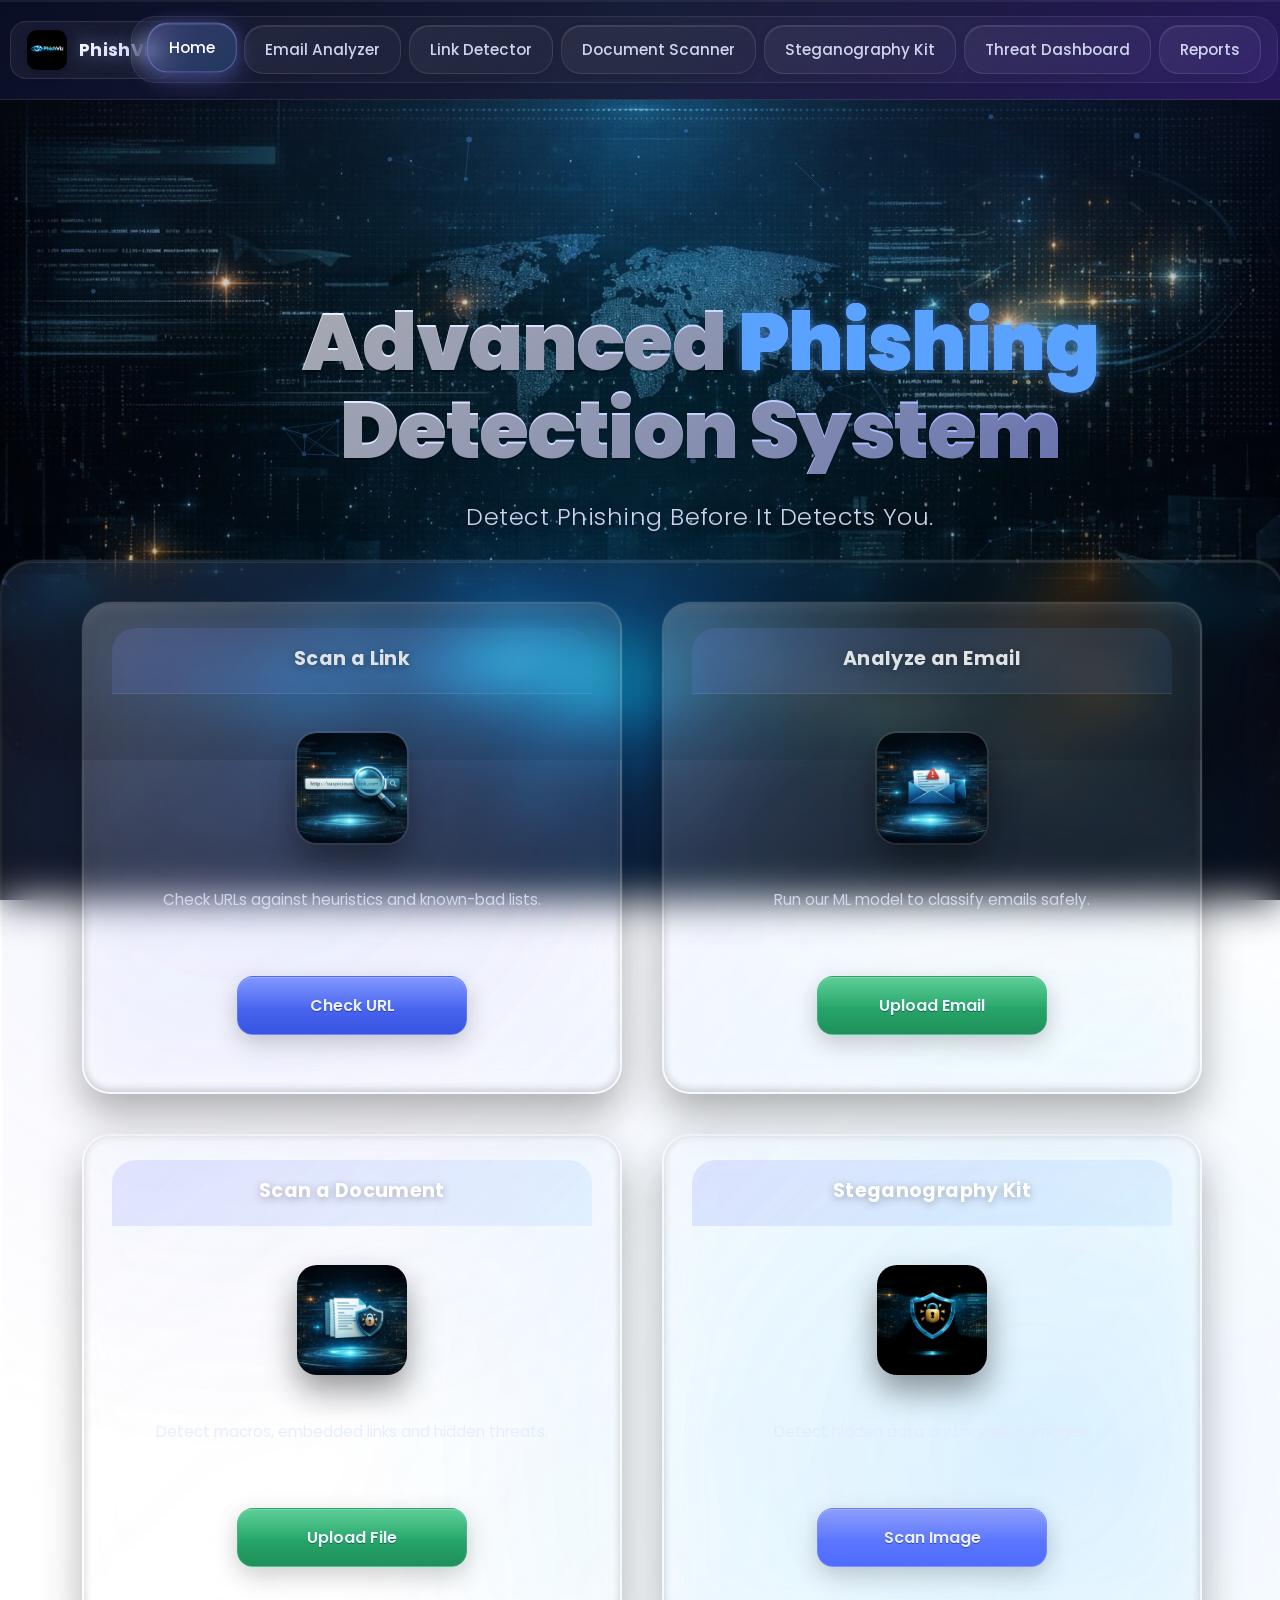
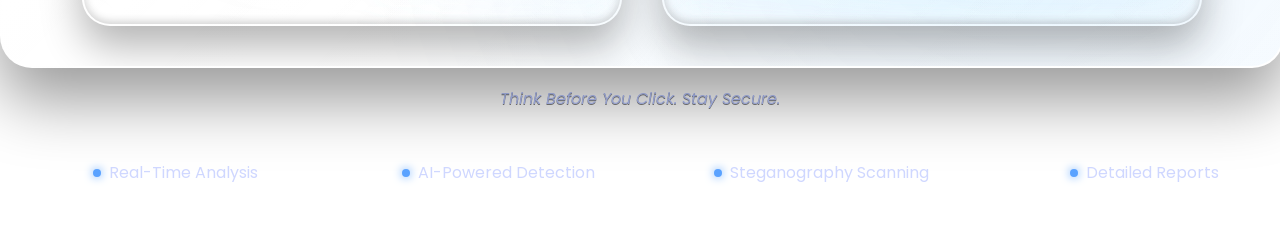
<file: frontend/index.html>
<!DOCTYPE html>
<html lang="en">

<head>
  <meta charset="UTF-8">
  <meta name="viewport" content="width=device-width, initial-scale=1.0">
  <title>PhishViz</title>
  <link rel="stylesheet" href="/frontend/css/style.css">
  <link rel="stylesheet" href="/frontend/css/buttons.css">
  <link rel="stylesheet" href="/frontend/css/cards.css">
  <link rel="stylesheet" href="/frontend/css/background.css">
  <link rel="icon" href="/frontend/assets/images/logo.jpeg">
  <link rel="preconnect" href="https://fonts.googleapis.com">
  <link rel="preconnect" href="https://fonts.gstatic.com" crossorigin>
  <link href="https://fonts.googleapis.com/css2?family=Poppins:wght@400;600;700;800&display=swap" rel="stylesheet">

</head>

<body>
  <header class="nav">
    <div class="nav__inner">
      <div class="brand">
        <img src="/frontend/assets/images/logo.jpeg" alt="PhishViz" class="brand__logo">
        <span class="brand__name">PhishViz</span>
      </div>
      <nav class="nav__links">
        <a href="/frontend/index.html" class="active">Home</a>
        <a href="/frontend/email-scan.html">Email Analyzer</a>
        <a href="/frontend/link-scan.html">Link Detector</a>
        <a href="/frontend/document-scan.html">Document Scanner</a>
        <a href="/frontend/stego-kit.html">Steganography Kit</a>
        <a href="/frontend/dashboard.html">Threat Dashboard</a>
        <a href="/frontend/reports.html">Reports</a>
      </nav>
    </div>
  </header>

  <main class="main-content">
    <section class="hero hero--with-bg">
      <canvas id="particles"></canvas>
      <div class="hero-visual">
      </div>
      <div class="hero__content">
        <h1 class="hero__title">Advanced <span class="accent">Phishing</span> Detection System</h1>
        <p class="hero__subtitle">Detect Phishing Before It Detects You.</p>
      </div>
    </section>

    <section class="actions container grid-2">
      <div class="card glass">
        <div class="card__header">Scan a Link</div>
        <div class="card__icon">
          <img class="card__art" src="/frontend/assets/images/link.jpeg" alt="Scan a Link">
        </div>
        <h3 class="card__title sr-only">Scan a Link</h3>
        <p class="card__desc">Check URLs against heuristics and known-bad lists.</p>
        <a href="/frontend/link-scan.html" class="btn btn--info">Check URL</a>
      </div>

      <div class="card glass">
        <div class="card__header">Analyze an Email</div>
        <div class="card__icon">
          <img class="card__art" src="/frontend/assets/images/email.jpeg" alt="Analyze an Email">
        </div>
        <h3 class="card__title sr-only">Analyze an Email</h3>
        <p class="card__desc">Run our ML model to classify emails safely.</p>
        <a href="/frontend/email-scan.html" class="btn btn--success">Upload Email</a>
      </div>

      <div class="card glass">
        <div class="card__header">Scan a Document</div>
        <div class="card__icon">
          <img class="card__art" src="/frontend/assets/images/doc.jpeg" alt="Scan a Document">
        </div>
        <h3 class="card__title sr-only">Scan a Document</h3>
        <p class="card__desc">Detect macros, embedded links and hidden threats.</p>
        <a href="/frontend/document-scan.html" class="btn btn--success">Upload File</a>
      </div>

      <div class="card glass">
        <div class="card__header">Steganography Kit</div>
        <div class="card__icon">
          <img class="card__art" src="/frontend/assets/images/lock.jpeg" alt="Steganography Kit">
        </div>
        <h3 class="card__title sr-only">Steganography Kit</h3>
        <p class="card__desc">Detect hidden data and signals in images.</p>
        <a href="/frontend/stego-kit.html" class="btn btn--secondary">Scan Image</a>
      </div>
    </section>

    <p class="tagline">Think Before You Click. Stay Secure.</p>

    <section class="badges">
      <div class="container badges__row">
        <div class="badge"><span class="dot"></span> Real-Time Analysis</div>
        <div class="badge"><span class="dot"></span> AI-Powered Detection</div>
        <div class="badge"><span class="dot"></span> Steganography Scanning</div>
        <div class="badge"><span class="dot"></span> Detailed Reports</div>
      </div>
    </section>
  </main>

  <script src="/frontend/js/animations.js"></script>
  <script src="/frontend/js/main.js"></script>

</body>

</html>
</file>
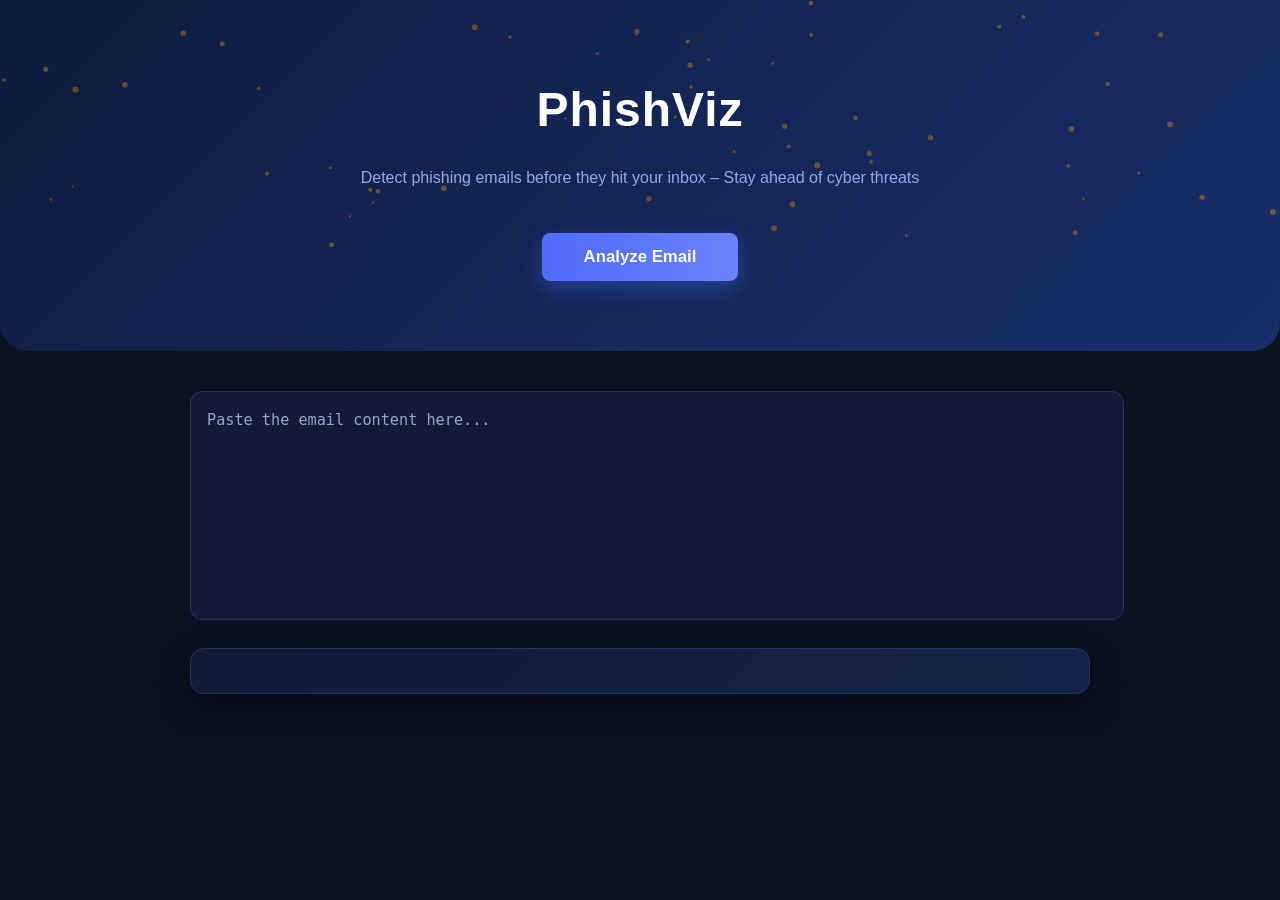
<file: backup/templates/index.html>
<!DOCTYPE html>
<html lang="en">
<head>
  <meta charset="UTF-8">
  <title>PhishViz</title>
  <link rel="stylesheet" href="../static/style1.css">
</head>

<body>

  <main class="main-content">
    <div class="hero">
      <h1 class="logo">PhishViz</h1>
      <p class="subtitle">
        Detect phishing emails before they hit your inbox – Stay ahead of cyber threats
      </p>
      <button id="analyzeBtn">Analyze Email</button>
      <canvas id="particles"></canvas>
    </div>

    <div class="container">
      <textarea
        id="emailInput"
        rows="8"
        placeholder="Paste the email content here..."></textarea>

      <div id="result"></div>
    </div>
  </main>

  <script src="../static/script.js"></script>
</body>
</html>
</file>
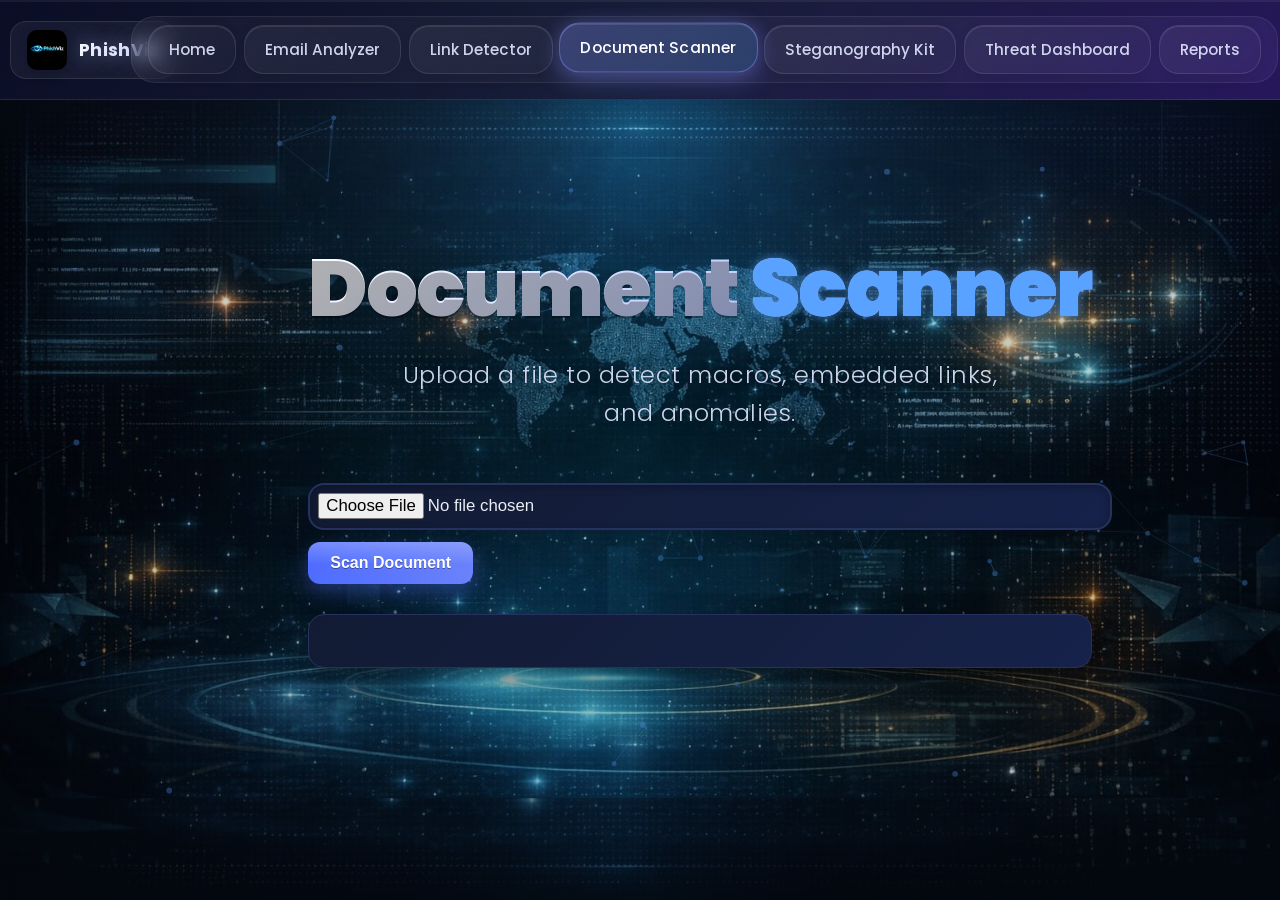
<file: frontend/document-scan.html>
<!DOCTYPE html>
<html lang="en">

<head>
  <meta charset="UTF-8">
  <meta name="viewport" content="width=device-width, initial-scale=1.0">
  <title>Document Scanner</title>
  <link rel="stylesheet" href="/frontend/css/style.css">
  <link rel="stylesheet" href="/frontend/css/buttons.css">
  <link rel="stylesheet" href="/frontend/css/cards.css">
  <link rel="stylesheet" href="/frontend/css/background.css">
  <link rel="icon" href="/frontend/assets/images/logo.jpeg">
  <link rel="preconnect" href="https://fonts.googleapis.com">
  <link rel="preconnect" href="https://fonts.gstatic.com" crossorigin>
  <link href="https://fonts.googleapis.com/css2?family=Poppins:wght@400;600;700;800&display=swap" rel="stylesheet">
</head>

<body>
  <header class="nav">
    <div class="nav__inner">
      <div class="brand">
        <img src="/frontend/assets/images/logo.jpeg" alt="PhishViz" class="brand__logo">
        <span class="brand__name">PhishViz</span>
      </div>
      <nav class="nav__links">
        <a href="/frontend/index.html">Home</a>
        <a href="/frontend/email-scan.html">Email Analyzer</a>
        <a href="/frontend/link-scan.html">Link Detector</a>
        <a href="/frontend/document-scan.html" class="active">Document Scanner</a>
        <a href="/frontend/stego-kit.html">Steganography Kit</a>
        <a href="/frontend/dashboard.html">Threat Dashboard</a>
        <a href="/frontend/reports.html">Reports</a>
      </nav>
    </div>
  </header>

  <main class="main-content">
    <section class="hero hero--with-bg">
      <canvas id="particles"></canvas>
      <div class="hero-visual"></div>
      <div class="hero__content">
        <h1 class="hero__title">Document <span class="accent">Scanner</span></h1>
        <p class="hero__subtitle">Upload a file to detect macros, embedded links, and anomalies.</p>
        <div class="form-stack">
          <input id="fileInput" class="input file-input doc-input" type="file" />
          <div class="form-actions">
            <button id="analyzeBtn" class="btn btn--success" type="button">Scan Document</button>
          </div>
          <div id="result" class="result-box"></div>
        </div>
      </div>
    </section>
  </main>

  <script src="/frontend/js/animations.js"></script>
  <script src="/frontend/js/document.js"></script>
</body>

</html>
</file>
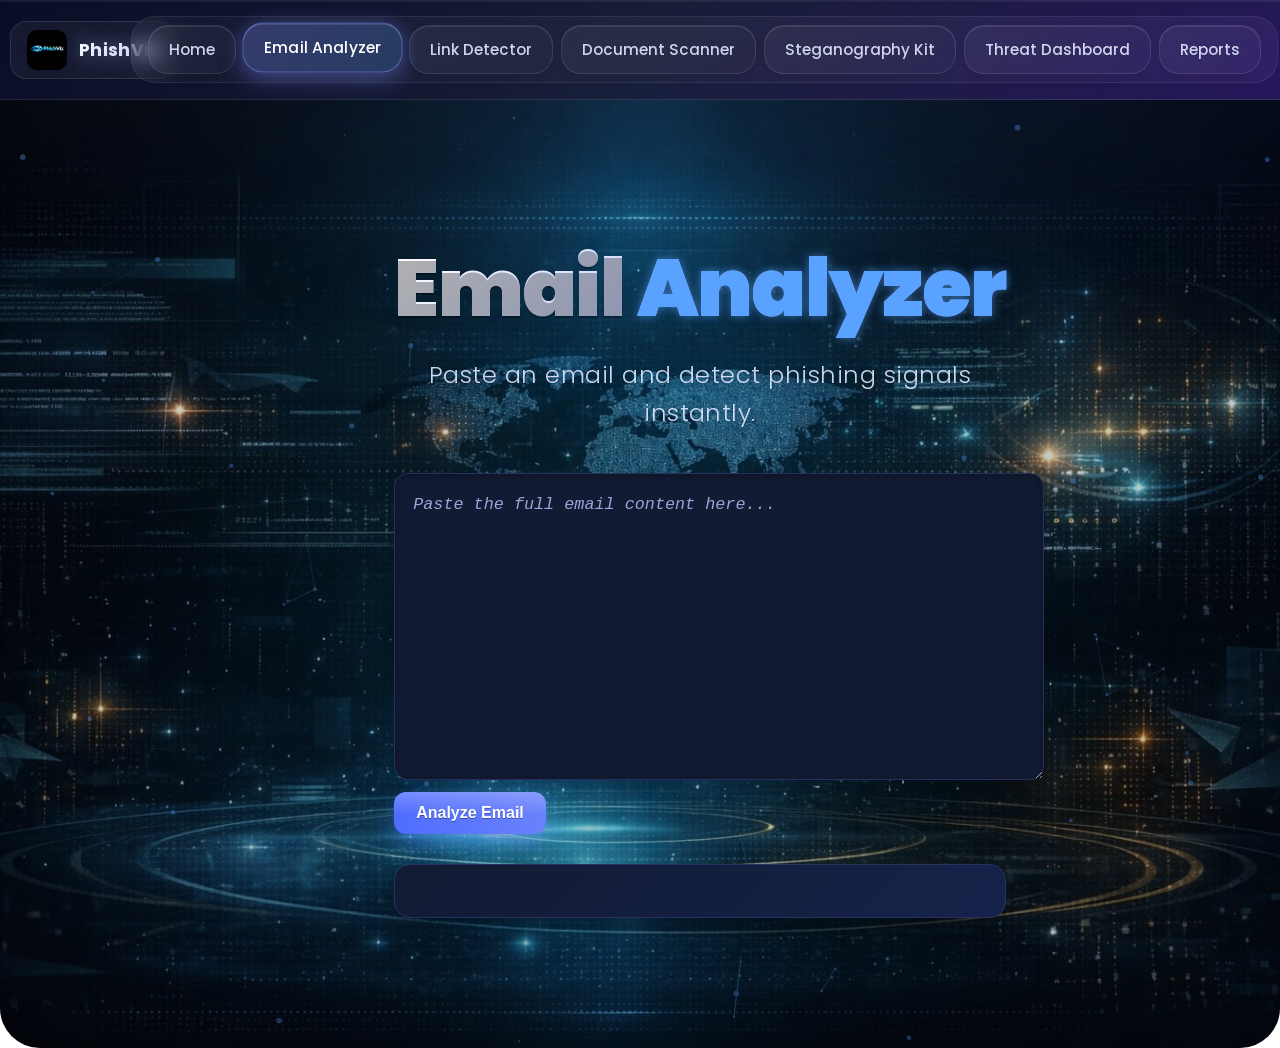
<file: frontend/email-scan.html>
<!DOCTYPE html>
<html lang="en">

<head>
  <meta charset="UTF-8">
  <meta name="viewport" content="width=device-width, initial-scale=1.0">
  <title>Email Analyzer</title>
  <link rel="stylesheet" href="/frontend/css/style.css">
  <link rel="stylesheet" href="/frontend/css/buttons.css">
  <link rel="stylesheet" href="/frontend/css/cards.css">
  <link rel="stylesheet" href="/frontend/css/background.css">
  <link rel="icon" href="/frontend/assets/images/logo.jpeg">
  <link rel="preconnect" href="https://fonts.googleapis.com">
  <link rel="preconnect" href="https://fonts.gstatic.com" crossorigin>
  <link href="https://fonts.googleapis.com/css2?family=Poppins:wght@400;600;700;800&display=swap" rel="stylesheet">
</head>

<body>
  <header class="nav">
    <div class="nav__inner">
      <div class="brand">
        <img src="/frontend/assets/images/logo.jpeg" alt="PhishViz" class="brand__logo">
        <span class="brand__name">PhishViz</span>
      </div>
      <nav class="nav__links">
        <a href="/frontend/index.html">Home</a>
        <a href="/frontend/email-scan.html" class="active">Email Analyzer</a>
        <a href="/frontend/link-scan.html">Link Detector</a>
        <a href="/frontend/document-scan.html">Document Scanner</a>
        <a href="/frontend/stego-kit.html">Steganography Kit</a>
        <a href="/frontend/dashboard.html">Threat Dashboard</a>
        <a href="/frontend/reports.html">Reports</a>
      </nav>
    </div>
  </header>

  <main class="main-content">
    <section class="hero hero--with-bg">
      <canvas id="particles"></canvas>
      <div class="hero-visual"></div>
      <div class="hero__content">
        <h1 class="hero__title">Email <span class="accent">Analyzer</span></h1>
        <p class="hero__subtitle">Paste an email and detect phishing signals instantly.</p>
        <div class="form-stack">
          <textarea id="emailInput" class="input textarea" rows="10"
            placeholder="Paste the full email content here..."></textarea>
          <div class="form-actions">
            <button id="analyzeBtn" class="btn btn--secondary" type="button">Analyze Email</button>
          </div>
          <div id="result" class="result-box"></div>
        </div>
      </div>
    </section>
  </main>

  <script src="/frontend/js/animations.js"></script>
  <script src="/frontend/js/email.js"></script>
</body>

</html>
</file>
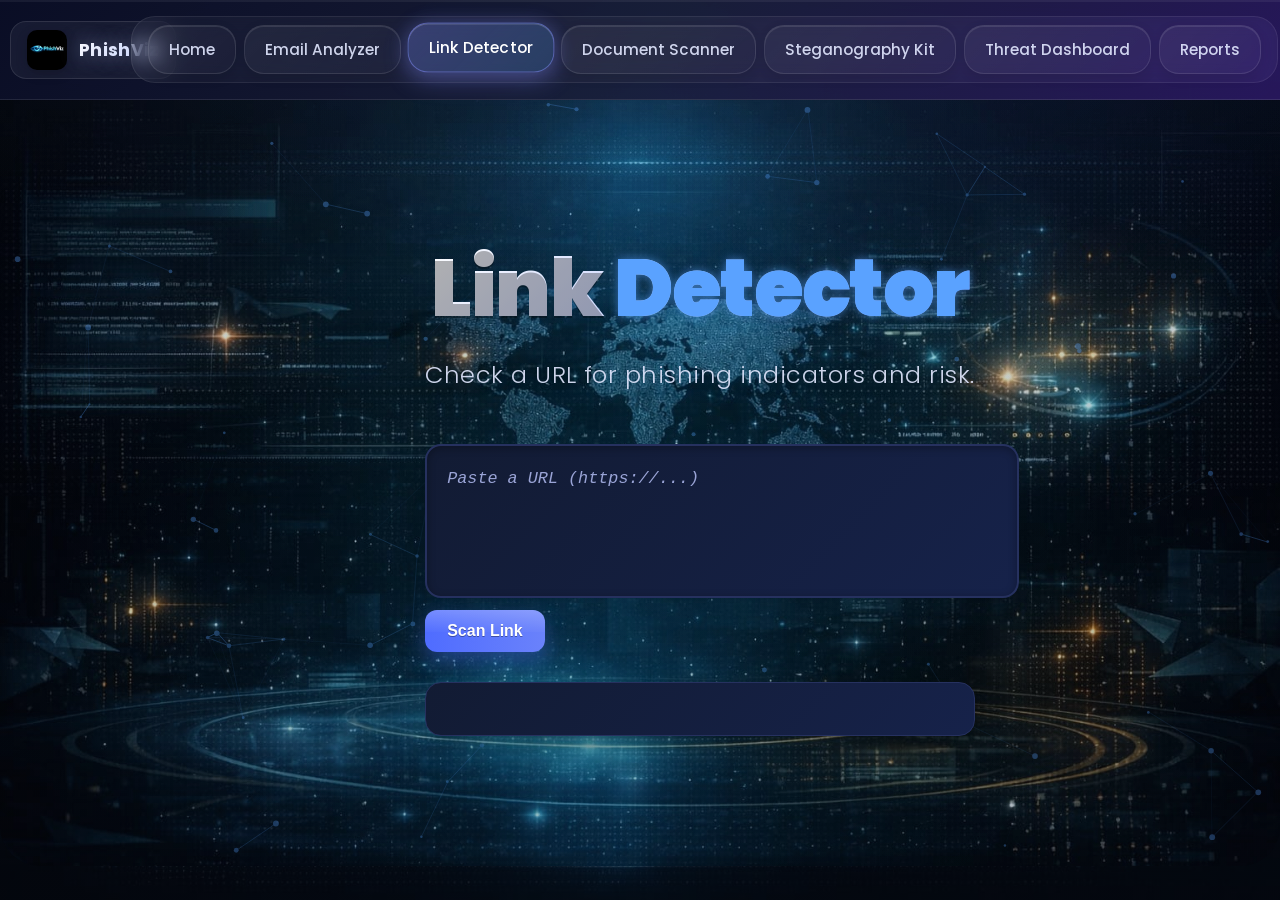
<file: frontend/link-scan.html>
<!DOCTYPE html>
<html lang="en">

<head>
  <meta charset="UTF-8">
  <meta name="viewport" content="width=device-width, initial-scale=1.0">
  <title>Link Detector</title>
  <link rel="stylesheet" href="/frontend/css/style.css">
  <link rel="stylesheet" href="/frontend/css/buttons.css">
  <link rel="stylesheet" href="/frontend/css/cards.css">
  <link rel="stylesheet" href="/frontend/css/background.css">
  <link rel="icon" href="/frontend/assets/images/logo.jpeg">
  <link rel="preconnect" href="https://fonts.googleapis.com">
  <link rel="preconnect" href="https://fonts.gstatic.com" crossorigin>
  <link href="https://fonts.googleapis.com/css2?family=Poppins:wght@400;600;700;800&display=swap" rel="stylesheet">
</head>

<body>
  <header class="nav">
    <div class="nav__inner">
      <div class="brand">
        <img src="/frontend/assets/images/logo.jpeg" alt="PhishViz" class="brand__logo">
        <span class="brand__name">PhishViz</span>
      </div>
      <nav class="nav__links">
        <a href="/frontend/index.html">Home</a>
        <a href="/frontend/email-scan.html">Email Analyzer</a>
        <a href="/frontend/link-scan.html" class="active">Link Detector</a>
        <a href="/frontend/document-scan.html">Document Scanner</a>
        <a href="/frontend/stego-kit.html">Steganography Kit</a>
        <a href="/frontend/dashboard.html">Threat Dashboard</a>
        <a href="/frontend/reports.html">Reports</a>
      </nav>
    </div>
  </header>

  <main class="main-content">
    <section class="hero hero--with-bg">
      <canvas id="particles"></canvas>
      <div class="hero-visual"></div>
      <div class="hero__content">
        <h1 class="hero__title">Link <span class="accent">Detector</span></h1>
        <p class="hero__subtitle">Check a URL for phishing indicators and risk.</p>
        <div class="form-stack">
          <textarea id="urlInput" class="input textarea textarea--no-resize url-input" rows="1"
            placeholder="Paste a URL (https://...)"></textarea>
          <div class="form-actions">
            <button id="analyzeBtn" class="btn btn--info" type="button">Scan Link</button>
          </div>
          <div id="result" class="result-box"></div>
        </div>
      </div>
    </section>
  </main>

  <script src="/frontend/js/animations.js"></script>
  <script src="/frontend/js/link.js"></script>
</body>

</html>
</file>
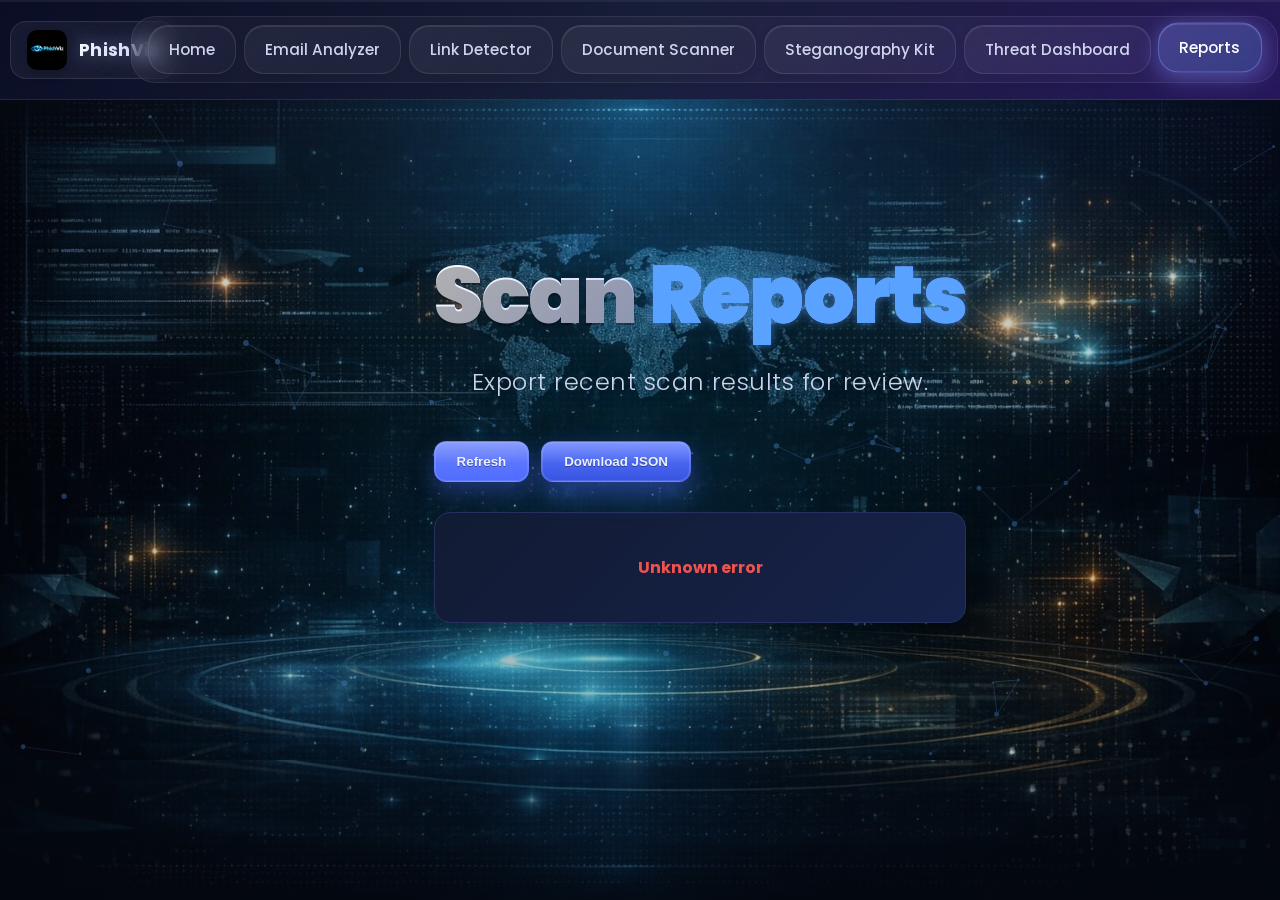
<file: frontend/reports.html>
<!DOCTYPE html>
<html lang="en">

<head>
  <meta charset="UTF-8">
  <meta name="viewport" content="width=device-width, initial-scale=1.0">
  <title>Reports</title>
  <link rel="stylesheet" href="/frontend/css/style.css">
  <link rel="stylesheet" href="/frontend/css/buttons.css">
  <link rel="stylesheet" href="/frontend/css/cards.css">
  <link rel="stylesheet" href="/frontend/css/background.css">
  <link rel="icon" href="/frontend/assets/images/logo.jpeg">
  <link rel="preconnect" href="https://fonts.googleapis.com">
  <link rel="preconnect" href="https://fonts.gstatic.com" crossorigin>
  <link href="https://fonts.googleapis.com/css2?family=Poppins:wght@400;600;700;800&display=swap" rel="stylesheet">
</head>

<body>
  <header class="nav">
    <div class="nav__inner">
      <div class="brand">
        <img src="/frontend/assets/images/logo.jpeg" alt="PhishViz" class="brand__logo">
        <span class="brand__name">PhishViz</span>
      </div>
      <nav class="nav__links">
        <a href="/frontend/index.html">Home</a>
        <a href="/frontend/email-scan.html">Email Analyzer</a>
        <a href="/frontend/link-scan.html">Link Detector</a>
        <a href="/frontend/document-scan.html">Document Scanner</a>
        <a href="/frontend/stego-kit.html">Steganography Kit</a>
        <a href="/frontend/dashboard.html">Threat Dashboard</a>
        <a href="/frontend/reports.html" class="active">Reports</a>
      </nav>
    </div>
  </header>

  <main class="main-content">
    <section class="hero hero--with-bg">
      <canvas id="particles"></canvas>
      <div class="hero-visual"></div>
      <div class="hero__content">
        <h1 class="hero__title">Scan <span class="accent">Reports</span></h1>
        <p class="hero__subtitle">Export recent scan results for review.</p>
        <div class="form-stack">
          <div class="form-actions">
            <button id="refreshBtn" class="btn btn--secondary" type="button">Refresh</button>
            <button id="downloadBtn" class="btn btn--info" type="button">Download JSON</button>
          </div>
          <div id="reportsContent"></div>
        </div>
      </div>
    </section>
  </main>

  <script src="/frontend/js/animations.js"></script>
  <script src="/frontend/js/reports.js"></script>
</body>

</html>
</file>
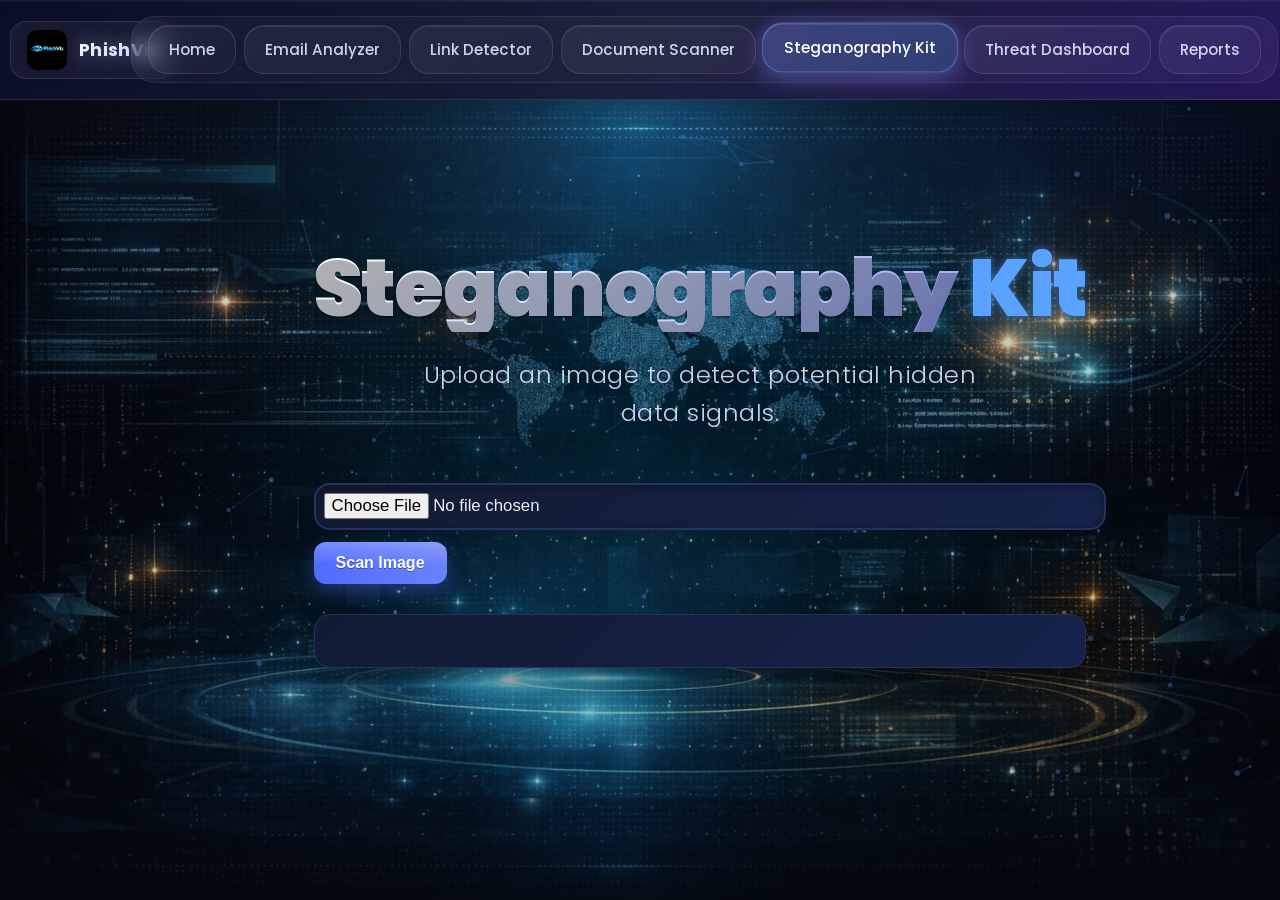
<file: frontend/stego-kit.html>
<!DOCTYPE html>
<html lang="en">

<head>
  <meta charset="UTF-8">
  <meta name="viewport" content="width=device-width, initial-scale=1.0">
  <title>Steganography Kit</title>
  <link rel="stylesheet" href="/frontend/css/style.css">
  <link rel="stylesheet" href="/frontend/css/buttons.css">
  <link rel="stylesheet" href="/frontend/css/cards.css">
  <link rel="stylesheet" href="/frontend/css/background.css">
  <link rel="icon" href="/frontend/assets/images/logo.jpeg">
  <link rel="preconnect" href="https://fonts.googleapis.com">
  <link rel="preconnect" href="https://fonts.gstatic.com" crossorigin>
  <link href="https://fonts.googleapis.com/css2?family=Poppins:wght@400;600;700;800&display=swap" rel="stylesheet">
</head>

<body>
  <header class="nav">
    <div class="nav__inner">
      <div class="brand">
        <img src="/frontend/assets/images/logo.jpeg" alt="PhishViz" class="brand__logo">
        <span class="brand__name">PhishViz</span>
      </div>
      <nav class="nav__links">
        <a href="/frontend/index.html">Home</a>
        <a href="/frontend/email-scan.html">Email Analyzer</a>
        <a href="/frontend/link-scan.html">Link Detector</a>
        <a href="/frontend/document-scan.html">Document Scanner</a>
        <a href="/frontend/stego-kit.html" class="active">Steganography Kit</a>
        <a href="/frontend/dashboard.html">Threat Dashboard</a>
        <a href="/frontend/reports.html">Reports</a>
      </nav>
    </div>
  </header>

  <main class="main-content">
    <section class="hero hero--with-bg">
      <canvas id="particles"></canvas>
      <div class="hero-visual"></div>
      <div class="hero__content">
        <h1 class="hero__title">Steganography <span class="accent">Kit</span></h1>
        <p class="hero__subtitle">Upload an image to detect potential hidden data signals.</p>
        <div class="form-stack">
          <input id="imageInput" class="input file-input stego-input" type="file" accept="image/*" />
          <div class="form-actions">
            <button id="analyzeBtn" class="btn btn--secondary" type="button">Scan Image</button>
          </div>
          <div id="result" class="result-box"></div>
        </div>
      </div>
    </section>
  </main>

  <script src="/frontend/js/animations.js"></script>
  <script src="/frontend/js/stego.js"></script>
</body>

</html>
</file>
<file: frontend/css/style.css>
/* =========================
   GLOBAL - PREMIUM UPGRADE
========================= */
:root {
  /* Premium Color Palette */
  --primary-gradient: linear-gradient(135deg, #667eea 0%, #764ba2 100%);
  --secondary-gradient: linear-gradient(135deg, #f093fb 0%, #f5576c 100%);
  --accent-gradient: linear-gradient(135deg, #4facfe 0%, #00f2fe 100%);
  --glass-gradient: linear-gradient(135deg, rgba(255, 255, 255, 0.12) 0%, rgba(255, 255, 255, 0.08) 50%, rgba(255, 255, 255, 0.04) 100%);

  /* Premium Colors */
  --primary-blue: #667eea;
  --secondary-purple: #764ba2;
  --accent-cyan: #4facfe;
  --accent-pink: #f093fb;
  --accent-red: #f5576c;
  --accent-green: #00f2fe;

  /* Glassmorphism Colors */
  --glass-bg: rgba(255, 255, 255, 0.08);
  --glass-border: rgba(255, 255, 255, 0.15);
  --glass-shadow: rgba(0, 0, 0, 0.3);
  --glass-highlight: rgba(255, 255, 255, 0.1);

  /* Text Colors */
  --text-primary: #ffffff;
  --text-secondary: rgba(226, 232, 255, 0.9);
  --text-muted: rgba(226, 232, 255, 0.7);

  /* Background Colors */
  --bg-primary: #0a0e27;
  --bg-secondary: #1a1f3a;
  --bg-tertiary: #2d1b69;

  /* Shadow System */
  --shadow-sm: 0 2px 8px rgba(0, 0, 0, 0.1);
  --shadow-md: 0 8px 24px rgba(0, 0, 0, 0.2);
  --shadow-lg: 0 20px 40px rgba(0, 0, 0, 0.3);
  --shadow-xl: 0 32px 64px rgba(0, 0, 0, 0.4);
  --shadow-glow: 0 0 20px rgba(102, 126, 234, 0.3);
}

html,
body {
  margin: 0;
  padding: 0;
  font-family: 'Inter', 'Poppins', 'Segoe UI', Arial, sans-serif;
  background:
    radial-gradient(ellipse at top left, var(--primary-blue) 0%, transparent 50%),
    radial-gradient(ellipse at bottom right, var(--accent-pink) 0%, transparent 50%),
    radial-gradient(ellipse at center, var(--accent-cyan) 0%, transparent 50%),
    linear-gradient(135deg, var(--bg-primary) 0%, var(--bg-secondary) 25%, var(--bg-tertiary) 50%, var(--bg-secondary) 75%, var(--bg-primary) 100%);
  color: var(--text-primary);
  min-height: 100vh;
  width: 100%;
  max-width: 100%;
  overflow-x: hidden;
  animation: backgroundShift 20s ease infinite;
  background-attachment: fixed;
}

@keyframes backgroundShift {

  0%,
  100% {
    background-position: 0% 50%;
  }

  50% {
    background-position: 100% 50%;
  }
}

/* Wrap long content without adding extra spacing */
body,
.hero__title,
.hero__subtitle,
.card__desc,
.badge,
.nav__links a {
  overflow-wrap: anywhere;
  word-break: break-word;
  hyphens: auto;
}

/* NAVBAR - PREMIUM UPGRADE */
.nav {
  position: sticky;
  top: 0;
  z-index: 1000;
  background:
    linear-gradient(135deg,
      rgba(10, 14, 39, 0.95) 0%,
      rgba(26, 31, 58, 0.9) 50%,
      rgba(45, 27, 105, 0.85) 100%);
  backdrop-filter: blur(20px) saturate(180%);
  border-bottom: 1px solid rgba(255, 255, 255, 0.1);
  box-shadow:
    0 8px 32px rgba(0, 0, 0, 0.3),
    inset 0 1px 0 rgba(255, 255, 255, 0.1);
  animation: navSlideDown 0.8s ease-out;
}

@keyframes navSlideDown {
  from {
    transform: translateY(-100%);
    opacity: 0;
  }

  to {
    transform: translateY(0);
    opacity: 1;
  }
}

.nav__inner {
  width: 100%;
  max-width: 1400px;
  margin: 0 auto;
  padding: 16px 24px;
  display: flex;
  align-items: center;
  justify-content: center;
  gap: 20px;
  position: relative;
}

.brand {
  display: flex;
  align-items: center;
  gap: 12px;
  position: absolute;
  left: 10px;
  padding: 8px 16px;
  background: rgba(255, 255, 255, 0.05);
  border-radius: 16px;
  backdrop-filter: blur(10px);
  border: 1px solid rgba(255, 255, 255, 0.1);
  transition: all 0.3s ease;
}

.brand:hover {
  background: rgba(255, 255, 255, 0.08);
  transform: translateY(-2px);
  box-shadow: 0 8px 24px rgba(0, 0, 0, 0.2);
}

.brand__logo {
  width: 40px;
  height: 40px;
  object-fit: cover;
  border-radius: 10px;
  box-shadow: 0 4px 12px rgba(0, 0, 0, 0.2);
  transition: transform 0.3s ease;
}

.brand:hover .brand__logo {
  transform: rotate(5deg) scale(1.05);
}

.brand__name {
  font-weight: 700;
  letter-spacing: 0.3px;
  font-size: 1.1rem;
  background: linear-gradient(135deg, #ffffff 0%, #e0e7ff 50%, #c7d2fe 100%);
  -webkit-background-clip: text;
  background-clip: text;
  color: transparent;
  text-shadow: 0 0 20px rgba(199, 210, 254, 0.5);
}

.nav__links {
  display: flex;
  gap: 8px;
  flex-wrap: wrap;
  justify-content: center;
  align-items: center;
  padding: 8px 16px;
  background: rgba(255, 255, 255, 0.03);
  border-radius: 24px;
  backdrop-filter: blur(10px);
  border: 1px solid rgba(255, 255, 255, 0.08);
  transform: translateX(40px);
}

.nav__links a {
  color: rgba(226, 232, 255, 0.9);
  text-decoration: none;
  font-size: 0.95rem;
  font-weight: 500;
  padding: 12px 20px;
  border-radius: 20px;
  background: linear-gradient(135deg, rgba(255, 255, 255, 0.05), rgba(255, 255, 255, 0.02));
  border: 1px solid rgba(255, 255, 255, 0.1);
  box-shadow:
    inset 0 1px 0 rgba(255, 255, 255, 0.1),
    0 4px 12px rgba(0, 0, 0, 0.1);
  transition: all 0.3s cubic-bezier(0.4, 0, 0.2, 1);
  position: relative;
  overflow: hidden;
}

.nav__links a::before {
  content: '';
  position: absolute;
  top: 0;
  left: -100%;
  width: 100%;
  height: 100%;
  background: linear-gradient(90deg, transparent, rgba(255, 255, 255, 0.1), transparent);
  transition: left 0.5s ease;
}

.nav__links a:hover::before {
  left: 100%;
}

.nav__links a.active,
.nav__links a:hover {
  color: #ffffff;
  background: linear-gradient(135deg, rgba(129, 140, 248, 0.3), rgba(79, 172, 254, 0.2));
  border-color: rgba(129, 140, 248, 0.5);
  box-shadow:
    inset 0 1px 0 rgba(255, 255, 255, 0.2),
    0 8px 24px rgba(129, 140, 248, 0.3),
    0 0 20px rgba(129, 140, 248, 0.2);
  transform: translateY(-2px) scale(1.02);
}

/* Nudge the header CTA slightly to the left */
.nav__inner>.btn {
  margin-right: 16px;
}

/* Real buttons variant if <button> used in nav */
.nav button {
  background: rgba(255, 255, 255, 0.05);
  border: 1px solid rgba(0, 255, 255, 0.3);
  padding: 8px 14px;
  border-radius: 20px;
  color: #c9d1f2;
}

.nav button:hover {
  box-shadow: 0 0 15px rgba(0, 255, 255, 0.4);
  color: #fff;
}

/* =========================
   MAIN CONTENT
========================= */
.main-content {
  width: 100%;
}

/* Responsive media to prevent overflow */
img,
canvas,
svg,
video {
  max-width: 100%;
  height: auto;
}

/* =========================
   HERO SECTION - PREMIUM UPGRADE
========================= */
.hero {
  position: relative;
  text-align: center;
  padding: 80px 20px 120px;
  min-height: 100vh;
  display: flex;
  align-items: center;
  justify-content: center;
  background:
    radial-gradient(ellipse at top left, rgba(120, 119, 198, 0.3), transparent 50%),
    radial-gradient(ellipse at bottom right, rgba(255, 119, 198, 0.3), transparent 50%),
    radial-gradient(ellipse at center, rgba(79, 172, 254, 0.2), transparent 50%),
    linear-gradient(135deg, #0a0e27 0%, #1a1f3a 25%, #2d1b69 50%, #1a1f3a 75%, #0a0e27 100%);
  border-radius: 0 0 40px 40px;
  overflow: hidden;
  animation: heroGradient 15s ease infinite;
}

@keyframes heroGradient {

  0%,
  100% {
    background-position: 0% 50%;
  }

  50% {
    background-position: 100% 50%;
  }
}

.hero::before {
  content: '';
  position: absolute;
  top: 0;
  left: 0;
  right: 0;
  bottom: 0;
  background:
    radial-gradient(circle at 20% 80%, rgba(120, 119, 198, 0.4) 0%, transparent 50%),
    radial-gradient(circle at 80% 20%, rgba(255, 119, 198, 0.4) 0%, transparent 50%),
    radial-gradient(circle at 40% 40%, rgba(79, 172, 254, 0.3) 0%, transparent 50%);
  animation: floatingOrbs 20s ease-in-out infinite;
  z-index: 1;
}

@keyframes floatingOrbs {

  0%,
  100% {
    transform: translate(0, 0) scale(1);
  }

  33% {
    transform: translate(30px, -30px) scale(1.1);
  }

  66% {
    transform: translate(-20px, 20px) scale(0.9);
  }
}

.hero::after {
  content: '';
  position: absolute;
  top: 0;
  left: 0;
  right: 0;
  bottom: 0;
  background: url('data:image/svg+xml,<svg xmlns="http://www.w3.org/2000/svg" viewBox="0 0 100 100"><defs><pattern id="grid" width="10" height="10" patternUnits="userSpaceOnUse"><path d="M 10 0 L 0 0 0 10" fill="none" stroke="rgba(255,255,255,0.03)" stroke-width="0.5"/></pattern></defs><rect width="100" height="100" fill="url(%23grid)"/></svg>');
  opacity: 0.5;
  z-index: 2;
}

.hero--with-bg {
  background-image: radial-gradient(1000px 400px at 50% -10%, rgba(86, 128, 255, 0.25), transparent),
    radial-gradient(800px 300px at 80% 0%, rgba(30, 60, 160, 0.25), transparent),
    linear-gradient(135deg, #0f1c3f, #0b1d4f);
}

.hero__content {
  position: relative;
  z-index: 10;
  max-width: 1200px;
  margin: 0 0 0 120px;
  padding-bottom: 0;
  animation: heroContentFade 1.5s ease-out;
}

@keyframes heroContentFade {
  from {
    opacity: 0;
    transform: translateY(40px);
  }

  to {
    opacity: 1;
    transform: translateY(0);
  }
}

.hero__title {
  font-size: clamp(2.5rem, 8vw, 5rem);
  font-weight: 900;
  margin: 0 0 24px;
  background: linear-gradient(135deg, #ffffff 0%, #e0e7ff 25%, #c7d2fe 50%, #a5b4fc 75%, #818cf8 100%);
  -webkit-background-clip: text;
  background-clip: text;
  color: transparent;
  text-shadow: 0 0 80px rgba(129, 140, 248, 0.5);
  letter-spacing: -0.02em;
  line-height: 1.1;
  animation: titleGlow 3s ease-in-out infinite alternate;
}

@keyframes titleGlow {
  from {
    filter: brightness(1) drop-shadow(0 0 20px rgba(129, 140, 248, 0.5));
  }

  to {
    filter: brightness(1.2) drop-shadow(0 0 40px rgba(129, 140, 248, 0.8));
  }
}

.hero__subtitle {
  color: rgba(226, 232, 255, 0.9);
  margin: 0;
  font-size: clamp(1rem, 2.5vw, 1.5rem);
  font-weight: 300;
  letter-spacing: 0.02em;
  line-height: 1.6;
  max-width: 600px;
  margin: 0 auto 40px;
  text-shadow: 0 2px 20px rgba(0, 0, 0, 0.3);
}

.accent {
  color: #5aa2ff;
}

/* =========================
   LOGO & SUBTITLE
========================= */
.logo {
  font-size: 3rem;
  font-weight: 700;
  letter-spacing: 1px;
  color: #ffffff;
}

.subtitle {
  font-size: 1rem;
  color: #a9b4ff;
  margin-top: 10px;
  opacity: 0.9;
}

/* =========================
   ANALYZE BUTTON
========================= */
#analyzeBtn {
  margin-top: 0;
  background: linear-gradient(90deg, #4f6cff, #6a82fb);
  color: #ffffff;
  border: none;
  padding: 12px 22px;
  font-size: 1rem;
  font-weight: 600;
  cursor: pointer;
  border-radius: 12px;
  transition: all 0.25s ease;
  box-shadow: 0 8px 20px rgba(79, 108, 255, 0.35);
  position: relative;
  z-index: 1;
}

#analyzeBtn:hover {
  transform: translateY(-2px);
  box-shadow: 0 12px 26px rgba(79, 108, 255, 0.45);
}

#analyzeBtn:active {
  transform: translateY(0);
}

/* =========================
   PARTICLES
========================= */
#particles {
  position: absolute;
  inset: 0;
  z-index: 0;
  pointer-events: none;
  opacity: 0.35;
}

/* =========================
   CONTAINER
========================= */
.container {
  max-width: 100%;
  width: 100%;
  margin: 18px auto;
  padding: 0 20px;
}

.grid-3 {
  display: grid;
  grid-template-columns: repeat(3, 1fr);
  gap: 22px;
}

.grid-4 {
  display: grid;
  grid-template-columns: repeat(4, 1fr);
  gap: 22px;
  border: 1px solid #26315f;
  border-radius: 14px;
  box-shadow: 0 0 0 3px rgba(79, 108, 255, 0.25);
}

.grid-2 {
  display: grid;
  grid-template-columns: repeat(2, 1fr);
  gap: 30px;
  max-width: 1000px;
  margin: 0 auto;
  padding: 0 20px;
  border: 1px solid #26315f;
  border-radius: 14px;
  box-shadow: 0 0 0 3px rgba(79, 108, 255, 0.25);
}

/* Tagline under cards */
.tagline {
  text-align: center;
  color: #b8c6ff;
  font-style: italic;
  margin: 18px 0 10px;
  text-shadow: 0 1px 0 rgba(0, 0, 0, 0.5);
}

/* =========================
   EMAIL INPUT
========================= */
#emailInput {
  width: 100%;
  padding: 18px;
  font-size: 1.05rem;
  border-radius: 14px;
  border: 1px solid #26315f;
  resize: vertical;
  background: #121b33;
  color: #eaeef5;
  outline: none;
  line-height: 1.6;
  transition: all 0.25s ease;
}

#emailInput::placeholder {
  color: #9aa4d6;
}

#emailInput:focus {
  border-color: #4f6cff;
  box-shadow: 0 0 0 3px rgba(79, 108, 255, 0.25);
  background: #141f3f;
}

/* =========================
   RESULT BOX
========================= */
#result {
  margin-top: 18px;
  padding: 26px;
  border-radius: 16px;
  background: linear-gradient(135deg, #121b33, #16224a);
  color: #eaeef5;
  border: 1px solid #26315f;
  box-shadow: 0 12px 30px rgba(0, 0, 0, 0.35);
  animation: fadeIn 0.4s ease;
}

.hero+.container {
  margin-top: 10px;
}

/* FORM STYLES */
.container.container--narrow {
  max-width: 980px;
}

.form-stack {
  display: flex;
  flex-direction: column;
  gap: 12px;
  margin-top: 40px;
}

.form-actions {
  display: flex;
  gap: 12px;
  flex-wrap: wrap;
  align-items: center;
}

.input {
  width: 100%;
  padding: 20px;
  font-size: 1.05rem;
  border-radius: 16px;
  border: 2px solid #26315f;
  background: linear-gradient(135deg, #121b33, #16224a);
  color: #eaeef5;
  outline: none;
  line-height: 1.6;
  transition: all 0.3s cubic-bezier(0.4, 0, 0.2, 1);
  box-shadow: inset 0 2px 8px rgba(0, 0, 0, 0.3);
  position: relative;
  overflow: hidden;
}

.input::before {
  content: '';
  position: absolute;
  top: 0;
  left: -100%;
  width: 100%;
  height: 100%;
  background: linear-gradient(90deg, transparent, rgba(79, 108, 255, 0.1), transparent);
  transition: left 0.5s ease;
  z-index: -1;
}

.input:hover::before {
  left: 100%;
}

.input::placeholder {
  color: #9aa4d6;
  font-style: italic;
  transition: opacity 0.3s ease;
}

.input:focus::placeholder {
  opacity: 0.7;
}

.input:focus {
  border-color: #4f6cff;
  border-width: 2px;
  box-shadow:
    0 0 0 4px rgba(79, 108, 255, 0.3),
    0 8px 24px rgba(79, 108, 255, 0.2),
    inset 0 2px 8px rgba(79, 108, 255, 0.1);
  background: linear-gradient(135deg, #141f3f, #1a2951);
  transform: translateY(-2px);
}

.textarea {
  resize: vertical;
  min-height: 110px;
}

.textarea--no-resize {
  resize: none;
}

.url-input {
  margin-top: 10px;
  height: 40px;
}

.file-input {
  padding: 16px;
}

.doc-input {
  margin-top: 10px;
  padding: 8px;
}

.stego-input {
  margin-top: 10px;
  padding: 8px;
}

.result-box {
  margin-top: 6px;
}

/* BADGES */
.badges {
  padding: 10px 0 36px;
}

.badges__row {
  display: grid;
  grid-template-columns: repeat(4, 1fr);
  gap: 12px;
}

.badge {
  background: rgba(255, 255, 255, 0.06);
  border: 1px solid rgba(255, 255, 255, 0.08);
  padding: 10px 14px;
  border-radius: 10px;
  color: #cfd7ff;
  display: flex;
  align-items: center;
  gap: 8px;
  justify-content: center;
}

.badge .dot {
  width: 8px;
  height: 8px;
  border-radius: 50%;
  background: #5aa2ff;
  box-shadow: 0 0 10px #5aa2ff;
  display: inline-block;
}

/* =========================
   VERDICT COLORS
========================= */
.safe {
  color: #4caf50;
  font-weight: 600;
}

.suspicious {
  color: #ffca28;
  font-weight: 600;
}

.phishing {
  color: #ef5350;
  font-weight: 600;
}

/* =========================
   ADVANCED ANIMATIONS - PREMIUM
========================= */

/* Smooth Fade In Animation */
@keyframes smoothFadeIn {
  from {
    opacity: 0;
    transform: translateY(30px) scale(0.95);
  }

  to {
    opacity: 1;
    transform: translateY(0) scale(1);
  }
}

/* Slide In From Left */
@keyframes slideInLeft {
  from {
    opacity: 0;
    transform: translateX(-50px);
  }

  to {
    opacity: 1;
    transform: translateX(0);
  }
}

/* Slide In From Right */
@keyframes slideInRight {
  from {
    opacity: 0;
    transform: translateX(50px);
  }

  to {
    opacity: 1;
    transform: translateX(0);
  }
}

/* Scale In Animation */
@keyframes scaleIn {
  from {
    opacity: 0;
    transform: scale(0.8);
  }

  to {
    opacity: 1;
    transform: scale(1);
  }
}

/* Pulse Glow Animation */
@keyframes pulseGlow {

  0%,
  100% {
    box-shadow: 0 0 20px rgba(102, 126, 234, 0.4);
  }

  50% {
    box-shadow: 0 0 40px rgba(102, 126, 234, 0.8);
  }
}

/* Floating Animation */
@keyframes float {

  0%,
  100% {
    transform: translateY(0px);
  }

  50% {
    transform: translateY(-10px);
  }
}

/* Rotate Animation */
@keyframes rotate {
  from {
    transform: rotate(0deg);
  }

  to {
    transform: rotate(360deg);
  }
}

/* Bounce Animation */
@keyframes bounce {

  0%,
  20%,
  53%,
  80%,
  100% {
    transform: translateY(0);
  }

  40%,
  43% {
    transform: translateY(-30px);
  }

  70% {
    transform: translateY(-15px);
  }

  90% {
    transform: translateY(-4px);
  }
}

/* Shimmer Animation */
@keyframes shimmer {
  0% {
    background-position: -1000px 0;
  }

  100% {
    background-position: 1000px 0;
  }
}

/* Premium Animation Classes */
.animate-fade-in {
  animation: smoothFadeIn 0.8s cubic-bezier(0.4, 0, 0.2, 1) forwards;
}

.animate-slide-left {
  animation: slideInLeft 0.6s cubic-bezier(0.4, 0, 0.2, 1) forwards;
}

.animate-slide-right {
  animation: slideInRight 0.6s cubic-bezier(0.4, 0, 0.2, 1) forwards;
}

.animate-scale-in {
  animation: scaleIn 0.5s cubic-bezier(0.4, 0, 0.2, 1) forwards;
}

.animate-float {
  animation: float 3s ease-in-out infinite;
}

.animate-pulse-glow {
  animation: pulseGlow 2s ease-in-out infinite;
}

.animate-rotate {
  animation: rotate 20s linear infinite;
}

.animate-bounce {
  animation: bounce 2s ease-in-out infinite;
}

/* Staggered Animations */
.stagger-item {
  opacity: 0;
  animation: smoothFadeIn 0.6s cubic-bezier(0.4, 0, 0.2, 1) forwards;
}

.stagger-item:nth-child(1) {
  animation-delay: 0.1s;
}

.stagger-item:nth-child(2) {
  animation-delay: 0.2s;
}

.stagger-item:nth-child(3) {
  animation-delay: 0.3s;
}

.stagger-item:nth-child(4) {
  animation-delay: 0.4s;
}

/* Hover Animations */
.hover-lift {
  transition: all 0.3s cubic-bezier(0.4, 0, 0.2, 1);
}

.hover-lift:hover {
  transform: translateY(-4px);
  box-shadow: 0 12px 24px rgba(0, 0, 0, 0.3);
}

.hover-scale {
  transition: all 0.3s cubic-bezier(0.4, 0, 0.2, 1);
}

.hover-scale:hover {
  transform: scale(1.05);
}

.hover-glow {
  transition: all 0.3s cubic-bezier(0.4, 0, 0.2, 1);
}

.hover-glow:hover {
  box-shadow: 0 0 30px rgba(102, 126, 234, 0.5);
}

/* Loading Animations */
.loading-spinner {
  width: 40px;
  height: 40px;
  border: 3px solid rgba(255, 255, 255, 0.1);
  border-top: 3px solid var(--primary-blue);
  border-radius: 50%;
  animation: rotate 1s linear infinite;
}

.loading-dots {
  display: flex;
  gap: 8px;
}

.loading-dots span {
  width: 8px;
  height: 8px;
  background: var(--primary-blue);
  border-radius: 50%;
  animation: bounce 1.4s ease-in-out infinite both;
}

.loading-dots span:nth-child(1) {
  animation-delay: -0.32s;
}

.loading-dots span:nth-child(2) {
  animation-delay: -0.16s;
}

.loading-dots span:nth-child(3) {
  animation-delay: 0s;
}

/* Scroll Animations */
.scroll-reveal {
  opacity: 0;
  transform: translateY(50px);
  transition: all 0.8s cubic-bezier(0.4, 0, 0.2, 1);
}

.scroll-reveal.revealed {
  opacity: 1;
  transform: translateY(0);
}

/* Premium Button Animations */
.btn-premium {
  position: relative;
  overflow: hidden;
  transition: all 0.3s cubic-bezier(0.4, 0, 0.2, 1);
}

.btn-premium::before {
  content: '';
  position: absolute;
  top: 0;
  left: -100%;
  width: 100%;
  height: 100%;
  background: linear-gradient(90deg, transparent, rgba(255, 255, 255, 0.2), transparent);
  transition: left 0.5s ease;
}

.btn-premium:hover::before {
  left: 100%;
}

.btn-premium:hover {
  transform: translateY(-2px);
  box-shadow: 0 8px 24px rgba(102, 126, 234, 0.4);
}

/* Text Animations */
.text-gradient {
  background: linear-gradient(135deg, var(--primary-blue), var(--accent-cyan));
  -webkit-background-clip: text;
  background-clip: text;
  color: transparent;
  background-size: 200% 200%;
  animation: gradientShift 3s ease infinite;
}

@keyframes gradientShift {
  0% {
    background-position: 0% 50%;
  }

  50% {
    background-position: 100% 50%;
  }

  100% {
    background-position: 0% 50%;
  }
}

/* =========================
   ANIMATIONS
========================= */
@keyframes fadeIn {
  from {
    opacity: 0;
    transform: translateY(6px);
  }

  to {
    opacity: 1;
    transform: translateY(0);
  }
}

/* =========================
   RESPONSIVE
========================= */
/* =========================
   RESPONSIVE
========================= */
@media (max-width: 600px) {
  .logo {
    font-size: 2.2rem;
  }

  .subtitle {
    font-size: 0.95rem;
  }

  #analyzeBtn {
    padding: 12px 30px;
    font-size: 0.95rem;
  }

  .grid-3 {
    grid-template-columns: 1fr;
  }

  .grid-4 {
    grid-template-columns: repeat(2, 1fr);
  }

  .grid-2 {
    grid-template-columns: repeat(2, 1fr);
  }

  .badges__row {
    grid-template-columns: repeat(2, 1fr);
  }
}

/* =========================
   NEW ANIMATIONS
========================= */

/* Reveal on Scroll */
.reveal-on-scroll {
  opacity: 0;
  transform: translateY(20px);
  transition: opacity 0.6s ease-out, transform 0.6s ease-out;
}

.reveal-on-scroll.visible {
  opacity: 1;
  transform: translateY(0);
}

/* Button Ripple */
.btn {
  position: relative;
  overflow: hidden;
}

span.ripple {
  position: absolute;
  background: white;
  transform: translate(-50%, -50%);
  pointer-events: none;
  border-radius: 50%;
  animation: animateRipple 0.6s linear infinite;
}

@keyframes animateRipple {
  0% {
    width: 0px;
    height: 0px;
    opacity: 0.5;
  }

  100% {
    width: 500px;
    height: 500px;
    opacity: 0;
  }
}

/* Card Tilt Prep */
.card {
  transition: transform 0.1s ease;
  /* Fast transition for smooth tilt */
  transform-style: preserve-3d;
}

/* CSS Scanner Animation */
.scanner-loader {
  display: flex;
  flex-direction: column;
  align-items: center;
  justify-content: center;
  padding: 20px;
}

.scanner-ring {
  width: 60px;
  height: 60px;
  border: 4px solid rgba(90, 162, 255, 0.3);
  border-top: 4px solid #5aa2ff;
  border-radius: 50%;
  animation: spin 1s linear infinite;
  box-shadow: 0 0 15px rgba(90, 162, 255, 0.4);
}

.scanner-text {
  margin-top: 15px;
  font-weight: 600;
  color: #5aa2ff;
  letter-spacing: 1px;
  animation: pulse 1.5s ease-in-out infinite;
}

@keyframes spin {
  0% {
    transform: rotate(0deg);
  }

  100% {
    transform: rotate(360deg);
  }
}

@keyframes pulse {

  0%,
  100% {
    opacity: 1;
  }

  50% {
    opacity: 0.7;
  }
}
</file>
<file: frontend/css/buttons.css>
/* Buttons */
.btn {
  display: inline-flex;
  align-items: center;
  justify-content: center;
  gap: 8px;
  padding: 12px 22px;
  border-radius: 12px;
  text-decoration: none;
  font-weight: 600;
  cursor: pointer;
  transition: transform 0.15s ease, box-shadow 0.2s ease, background 0.2s ease, filter 0.2s ease;
  border: 1px solid rgba(255,255,255,0.12);
  color: #eaf0ff;
  position: relative;
  overflow: hidden;
  text-shadow: 0 1px 0 rgba(0,0,0,0.35);
}

.btn:hover { transform: translateY(-1px); filter: brightness(1.03); }
.btn:active { transform: translateY(0); }
.btn:focus { outline: none; box-shadow: 0 0 0 3px rgba(90,162,255,0.25); }

/* Subtle top gloss */
.btn::after {
  content: "";
  position: absolute;
  left: 0; right: 0; top: 0;
  height: 52%;
  background: linear-gradient(180deg, rgba(255,255,255,0.22), rgba(255,255,255,0.02));
  mix-blend-mode: screen;
  pointer-events: none;
}

.btn--primary {
  background: linear-gradient(180deg, #2fc07a, #1d8f56);
  box-shadow: inset 0 0 0 1px rgba(255,255,255,0.1), 0 10px 22px rgba(43,182,115,0.35);
}
.btn--primary:hover { box-shadow: inset 0 0 0 1px rgba(255,255,255,0.12), 0 14px 28px rgba(43,182,115,0.45); }

.btn--secondary {
  background: linear-gradient(180deg, #6a82fb, #4f6cff);
  box-shadow: inset 0 0 0 1px rgba(255,255,255,0.1), 0 10px 22px rgba(79,108,255,0.35);
}
.btn--secondary:hover { box-shadow: inset 0 0 0 1px rgba(255,255,255,0.12), 0 14px 28px rgba(79,108,255,0.45); }

/* Blue action (Check URL) */
.btn--info {
  background: linear-gradient(180deg, #5d79ff, #3754e2);
  box-shadow: inset 0 0 0 1px rgba(255,255,255,0.12), 0 12px 26px rgba(77, 105, 255, 0.45);
}
.btn--info:hover { box-shadow: 0 14px 30px rgba(77, 105, 255, 0.55); }

/* Green action (Upload buttons) */
.btn--success {
  background: linear-gradient(180deg, #2fc07a, #1f8f5b);
  box-shadow: inset 0 0 0 1px rgba(255,255,255,0.12), 0 12px 26px rgba(43, 182, 115, 0.45);
}
.btn--success:hover { box-shadow: 0 14px 30px rgba(43, 182, 115, 0.55); }
</file>
<file: frontend/css/cards.css>
/* Glassmorphism cards for homepage actions */

:root { --home-actions-overlap: 200px; }

.actions.container { margin-top: calc(-1 * var(--home-actions-overlap)) !important; display: grid; justify-content: center; align-items: start; }

/* Align three cards in a centered single row on desktop */
.actions.grid-3 {
  grid-template-columns: repeat(3, minmax(300px, 1fr));
  gap: 22px;
  width: 100%;
  max-width: 1200px;
  margin-left: auto;
  margin-right: auto;
}

/* Align two cards in a centered row for wider layout */
.actions.grid-2 {
  display: flex;
  flex-wrap: wrap;
  justify-content: center;
  align-items: stretch;
  gap: 40px;
  width: 100%;
  max-width: 1200px;
  margin: 0 auto;
  padding: 40px;
  border: 2px solid rgba(255, 255, 255, 0.1);
  border-radius: 32px;
  background: 
    linear-gradient(135deg, 
      rgba(255, 255, 255, 0.05) 0%, 
      rgba(255, 255, 255, 0.02) 50%, 
      rgba(255, 255, 255, 0.05) 100%);
  backdrop-filter: blur(20px) saturate(180%);
  box-shadow: 
    0 32px 64px rgba(0, 0, 0, 0.4),
    inset 0 1px 0 rgba(255, 255, 255, 0.1),
    0 0 0 1px rgba(255, 255, 255, 0.05);
  position: relative;
  overflow: hidden;
}

.actions.grid-2::before {
  content: '';
  position: absolute;
  top: 0;
  left: 0;
  right: 0;
  bottom: 0;
  background: 
    radial-gradient(circle at 20% 20%, rgba(129, 140, 248, 0.1) 0%, transparent 50%),
    radial-gradient(circle at 80% 80%, rgba(79, 172, 254, 0.1) 0%, transparent 50%);
  pointer-events: none;
  z-index: 1;
}

.actions.grid-2 .card.glass {
  flex: 1;
  min-width: 320px;
  max-width: 480px;
  position: relative;
  z-index: 2;
}

.card.glass {
  position: relative;
  display: flex;
  flex-direction: column;
  align-items: center;
  text-align: center;
  gap: 16px;
  padding: 32px 28px 36px;
  border-radius: 28px;
  min-height: 420px;
  background: 
    linear-gradient(135deg, 
      rgba(255, 255, 255, 0.12) 0%, 
      rgba(255, 255, 255, 0.08) 50%, 
      rgba(255, 255, 255, 0.04) 100%);
  border: 2px solid rgba(255, 255, 255, 0.15);
  box-shadow: 
    inset 0 4px 12px rgba(255, 255, 255, 0.1),
    inset 0 -2px 8px rgba(0, 0, 0, 0.2),
    0 20px 40px rgba(0, 0, 0, 0.3),
    0 0 0 1px rgba(255, 255, 255, 0.05);
  backdrop-filter: blur(24px) saturate(180%);
  overflow: hidden;
  transition: all 0.4s cubic-bezier(0.4, 0, 0.2, 1);
  transform-style: preserve-3d;
  perspective: 1000px;
}

.card.glass::before {
  content: '';
  position: absolute;
  top: 0;
  left: 0;
  right: 0;
  bottom: 0;
  background: 
    linear-gradient(135deg, 
      rgba(255, 255, 255, 0.1) 0%, 
      transparent 30%, 
      transparent 70%, 
      rgba(255, 255, 255, 0.05) 100%);
  border-radius: 26px;
  pointer-events: none;
  z-index: 1;
}

.card.glass::after {
  content: '';
  position: absolute;
  top: 0;
  left: 0;
  right: 0;
  bottom: 0;
  border-radius: 24px;
  background: 
    radial-gradient(circle at 50% 0%, rgba(129, 140, 248, 0.3) 0%, transparent 50%),
    radial-gradient(circle at 50% 100%, rgba(79, 172, 254, 0.2) 0%, transparent 50%);
  pointer-events: none;
  z-index: 2;
  opacity: 0;
  transition: opacity 0.3s ease;
}

.card__header {
  color: #ffffff;
  font-weight: 700;
  font-size: 1.2rem;
  width: 100%;
  margin: -8px 0 8px;
  padding: 16px 0 20px;
  background: 
    linear-gradient(135deg, 
      rgba(129, 140, 248, 0.2) 0%, 
      rgba(79, 172, 254, 0.1) 100%);
  border-bottom: 1px solid rgba(255, 255, 255, 0.1);
  border-top-left-radius: 24px;
  border-top-right-radius: 24px;
  text-shadow: 0 2px 8px rgba(0, 0, 0, 0.3);
  letter-spacing: 0.02em;
  position: relative;
  z-index: 3;
}

.card__icon { 
  display: flex; 
  align-items: center; 
  justify-content: center; 
  height: 140px; 
  position: relative;
  z-index: 3;
}

.card__icon::before {
  content: '';
  position: absolute;
  top: 50%;
  left: 50%;
  transform: translate(-50%, -50%);
  width: 120px;
  height: 120px;
  background: 
    radial-gradient(circle, rgba(129, 140, 248, 0.2) 0%, transparent 70%);
  border-radius: 50%;
  animation: iconPulse 3s ease-in-out infinite;
}

@keyframes iconPulse {
  0%, 100% { transform: translate(-50%, -50%) scale(1); opacity: 0.5; }
  50% { transform: translate(-50%, -50%) scale(1.1); opacity: 0.8; }
}

.card__icon .card__art { 
  width: 110px; 
  height: 110px; 
  object-fit: cover; 
  border-radius: 20px; 
  box-shadow: 
    0 16px 32px rgba(0, 0, 0, 0.4),
    0 0 0 2px rgba(255, 255, 255, 0.1);
  transition: all 0.4s cubic-bezier(0.4, 0, 0.2, 1);
  position: relative;
  z-index: 4;
}

.card__title { 
  text-align: center; 
  margin: 0; 
  font-size: 1.1rem;
  font-weight: 600;
  color: rgba(255, 255, 255, 0.9);
  position: relative;
  z-index: 3;
}

.card__desc { 
  text-align: center; 
  color: rgba(226, 232, 255, 0.8); 
  min-height: 56px; 
  padding: 0 8px;
  font-size: 0.95rem;
  line-height: 1.5;
  font-weight: 400;
  position: relative;
  z-index: 3;
}

.card .btn { 
  align-self: center; 
  min-width: 180px; 
  padding: 16px 24px; 
  border-radius: 16px; 
  font-weight: 600;
  font-size: 1rem;
  position: relative;
  z-index: 3;
  transition: all 0.3s cubic-bezier(0.4, 0, 0.2, 1);
  box-shadow: 
    0 8px 24px rgba(0, 0, 0, 0.2),
    inset 0 1px 0 rgba(255, 255, 255, 0.2);
}

.card.glass:hover {
  transform: translateY(-8px) rotateX(2deg) rotateY(-2deg);
  box-shadow:
    inset 0 8px 24px rgba(255, 255, 255, 0.15),
    inset 0 -4px 16px rgba(0, 0, 0, 0.3),
    0 32px 64px rgba(129, 140, 248, 0.3),
    0 0 0 1px rgba(255, 255, 255, 0.1);
  border-color: rgba(129, 140, 248, 0.4);
  background: 
    linear-gradient(135deg, 
      rgba(255, 255, 255, 0.18) 0%, 
      rgba(255, 255, 255, 0.12) 50%, 
      rgba(255, 255, 255, 0.08) 100%);
}

.card.glass:hover::after {
  opacity: 1;
}

.card.glass:hover .card__icon .card__art {
  transform: scale(1.1) rotate(2deg);
  box-shadow: 
    0 24px 48px rgba(0, 0, 0, 0.5),
    0 0 0 3px rgba(255, 255, 255, 0.2);
}

.card.glass:hover .card .btn {
  transform: translateY(-2px);
  box-shadow: 
    0 16px 32px rgba(0, 0, 0, 0.3),
    inset 0 1px 0 rgba(255, 255, 255, 0.3);
}

/* Accessibility utility for hidden headings preserved for screen readers */
.sr-only {
  position: absolute;
  width: 1px; height: 1px;
  padding: 0; margin: -1px;
  overflow: hidden; clip: rect(0, 0, 0, 0);
  white-space: nowrap; border: 0;
}

@media (max-width: 900px) { .actions.container { margin-top: 0 !important; } .card.glass { width: 100%; min-width: 320px; } .actions.grid-2 { gap: 25px; padding: 15px; } }
@media (max-width: 600px) { .actions.container { margin-top: 8px !important; } .actions.grid-2 { grid-template-columns: 1fr; gap: 20px; padding: 10px; } }
</file>
<file: frontend/css/background.css>
/* Global cyber background and hero overlays */

body {
  /* Global world map background with dark gradient overlay */
  background:
    linear-gradient(180deg, rgba(5, 10, 20, 0.45), rgba(5, 10, 20, 0.6)),
    url('/frontend/assets/images/worldmap.jpeg') no-repeat center center / cover;
  background-attachment: fixed;
  min-height: 100vh;
  animation: none;
}

.nav {
  box-shadow: 0 2px 0 rgba(255, 255, 255, 0.06) inset;
}

.hero.hero--with-bg {
  position: relative;
  min-height: 460px;
  /* taller hero like the mock */
  background:
    linear-gradient(180deg, rgba(10, 26, 58, 0.18), rgba(5, 11, 26, 0.18)),
    url('/frontend/assets/images/worldmap.jpeg');
  background-size: cover;
  background-position: center;
  overflow: hidden;
  animation: none;
}

.hero.hero--with-bg::before {
  content: "";
  position: absolute;
  inset: 0;
  background: radial-gradient(800px 300px at 50% -10%, rgba(120, 180, 255, 0.10), transparent),
    radial-gradient(900px 260px at 85% 0%, rgba(20, 60, 160, 0.08), transparent),
    linear-gradient(180deg, rgba(10, 16, 32, 0.0), rgba(10, 16, 32, 0.14));
  pointer-events: none;
}

.hero.hero--with-bg::after {
  content: "";
  position: absolute;
  inset: 0;
  background: radial-gradient(circle at center, rgba(0, 255, 255, 0.10), transparent 70%);
  pointer-events: none;
}

.hero__content {
  padding: 64px 16px 10px;
}

.hero__title {
  text-shadow: 0 2px 0 rgba(0, 0, 0, 0.3);
}

.accent {
  text-shadow: 0 0 10px rgba(90, 162, 255, 0.6);
}

.hero__subtitle {
  margin-top: 6px;
}

/* Deprecated: image overlay now handled by background on hero */

/* Right-side hero visual (shield) */
.hero-visual {
  position: absolute;
  right: 5%;
  top: 50%;
  transform: translateY(-50%);
  opacity: 0.9;
}

.hero-visual img {
  width: min(28vw, 360px);
  filter: drop-shadow(0 0 40px rgba(0, 255, 255, 0.4));
}
</file>
<file: backup/static/style1.css>
/* =========================
   GLOBAL
========================= */
html, body {
  margin: 0;
  padding: 0;
  font-family: 'Inter', 'Segoe UI', Arial, sans-serif;
  background: #0b1220;
  color: #eaeef5;
  min-height: 100vh;
}

/* =========================
   MAIN CONTENT
========================= */
.main-content {
  width: 100%;
  overflow-x: hidden;
}

/* =========================
   HERO SECTION
========================= */
.hero {
  position: relative;
  text-align: center;
  padding: 50px 20px 70px;
  background: linear-gradient(135deg, #0f1c3f, #1b2e6b);
  border-radius: 0 0 28px 28px;
  overflow: hidden;
}

/* =========================
   LOGO & SUBTITLE
========================= */
.logo {
  font-size: 3rem;
  font-weight: 700;
  letter-spacing: 1px;
  color: #ffffff;
}

.subtitle {
  font-size: 1rem;
  color: #a9b4ff;
  margin-top: 10px;
  opacity: 0.9;
}

/* =========================
   ANALYZE BUTTON
========================= */
#analyzeBtn {
  margin-top: 30px;
  background: linear-gradient(90deg, #4f6cff, #6a82fb);
  color: #ffffff;
  border: none;
  padding: 14px 42px;
  font-size: 1.05rem;
  font-weight: 600;
  cursor: pointer;
  border-radius: 8px;
  transition: all 0.25s ease;
  box-shadow: 0 8px 20px rgba(79,108,255,0.35);
  position: relative;
  z-index: 1;
}

#analyzeBtn:hover {
  transform: translateY(-2px);
  box-shadow: 0 12px 26px rgba(79,108,255,0.45);
}

#analyzeBtn:active {
  transform: translateY(0);
}

/* =========================
   PARTICLES
========================= */
#particles {
  position: absolute;
  inset: 0;
  z-index: 0;
  pointer-events: none;
  opacity: 0.35;
}

/* =========================
   CONTAINER
========================= */
.container {
  max-width: 900px;
  margin: 40px auto;
  padding: 0 20px;
}

/* =========================
   EMAIL INPUT
========================= */
#emailInput {
  width: 100%;
  padding: 16px;
  font-size: 0.95rem;
  border-radius: 12px;
  border: 1px solid #26315f;
  resize: none;
  background: #121b33;
  color: #eaeef5;
  outline: none;
  line-height: 1.6;
  transition: all 0.25s ease;
}

#emailInput::placeholder {
  color: #9aa4d6;
}

#emailInput:focus {
  border-color: #4f6cff;
  box-shadow: 0 0 0 3px rgba(79,108,255,0.25);
  background: #141f3f;
}

/* =========================
   RESULT BOX
========================= */
#result {
  margin-top: 24px;
  padding: 22px;
  border-radius: 14px;
  background: linear-gradient(135deg, #121b33, #16224a);
  color: #eaeef5;
  border: 1px solid #26315f;
  box-shadow: 0 12px 30px rgba(0,0,0,0.35);
  animation: fadeIn 0.4s ease;
}

/* =========================
   VERDICT COLORS
========================= */
.safe {
  color: #4caf50;
  font-weight: 600;
}

.suspicious {
  color: #ffca28;
  font-weight: 600;
}

.phishing {
  color: #ef5350;
  font-weight: 600;
}

/* =========================
   ANIMATIONS
========================= */
@keyframes fadeIn {
  from {
    opacity: 0;
    transform: translateY(6px);
  }
  to {
    opacity: 1;
    transform: translateY(0);
  }
}

/* =========================
   RESPONSIVE
========================= */
@media (max-width: 600px) {
  .logo {
    font-size: 2.2rem;
  }

  .subtitle {
    font-size: 0.95rem;
  }

  #analyzeBtn {
    padding: 12px 30px;
    font-size: 0.95rem;
  }
}
</file>
